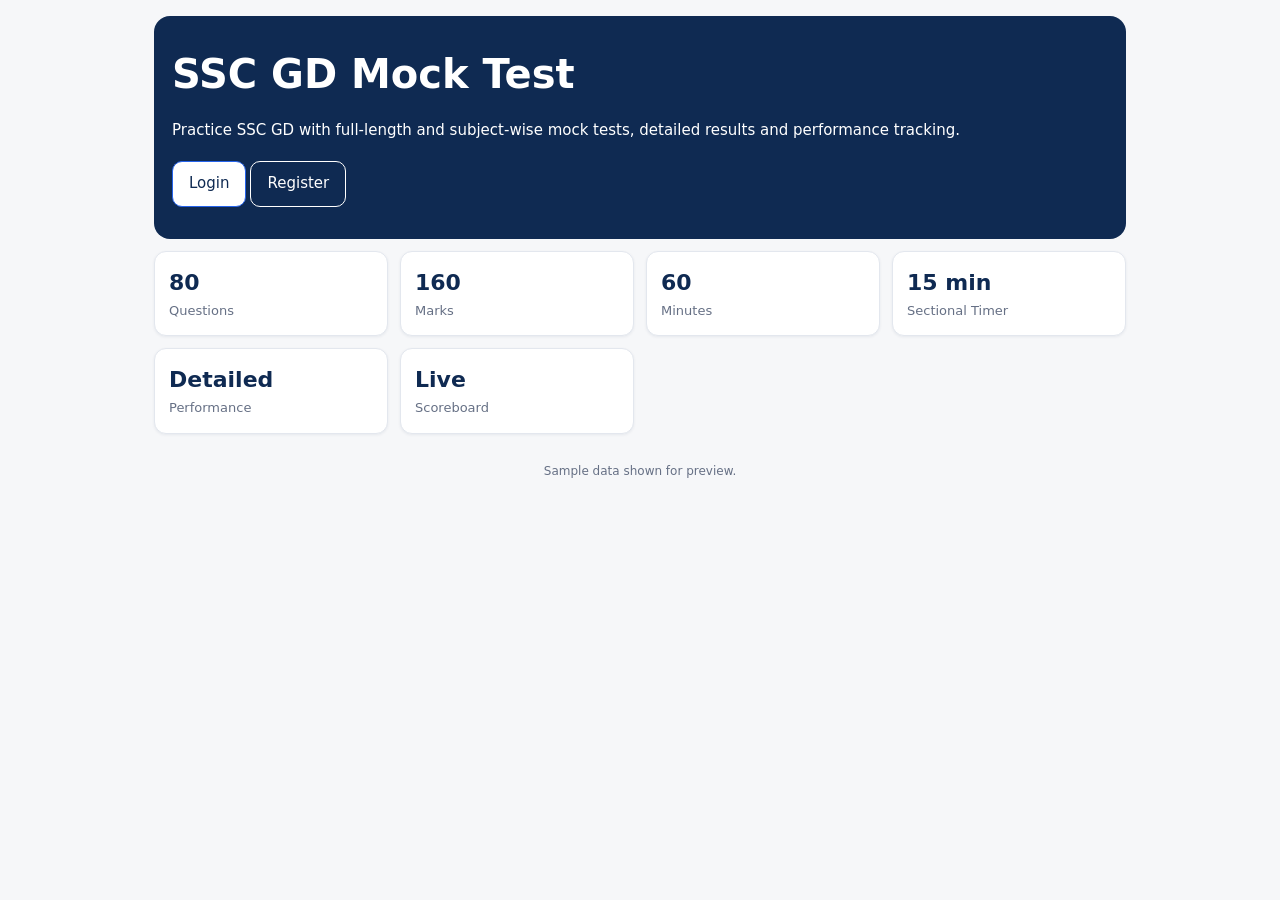
<file: index.html>
<!doctype html><html lang="en"><head><meta charset="utf-8"><meta name="viewport" content="width=device-width,initial-scale=1,viewport-fit=cover"><title>SSC GD Mock Test</title><link rel="stylesheet" href="css/style.css"></head><body><main>
<section id="s-home"><div class="hero"><h1>SSC GD Mock Test</h1><p>Practice SSC GD with full-length and subject-wise mock tests, detailed results and performance tracking.</p><button class="btn" data-go="login">Login</button><button class="btn out" data-go="register">Register</button></div>
<div class="grid"><div class="stat"><b>80</b><span>Questions</span></div><div class="stat"><b>160</b><span>Marks</span></div><div class="stat"><b>60</b><span>Minutes</span></div><div class="stat"><b>15 min</b><span>Sectional Timer</span></div><div class="stat"><b>Detailed</b><span>Performance</span></div><div class="stat"><b>Live</b><span>Scoreboard</span></div></div></section>
<section id="s-login" hidden><div class="form card"><h2>Login</h2><label class="field">Mobile Number<input id="l-mobile" type="tel" autocomplete="off"></label><label class="field">Password<input id="l-pass" type="password" autocomplete="off"></label><button id="l-btn" class="btn" style="width:100%">Login</button><button class="btn out" style="width:100%" data-go="register">Create Account</button></div></section>
<section id="s-register" hidden><div class="form card"><h2>Register</h2><label class="field">Full Name<input id="r-name" type="text" autocomplete="off"></label><label class="field">Mobile Number<input id="r-mobile" type="tel" autocomplete="off"></label><label class="field">Email (optional)<input id="r-email" type="email" autocomplete="off"></label><label class="field">Password<input id="r-pass" type="password" autocomplete="off"></label><label class="field">Confirm Password<input id="r-pass2" type="password" autocomplete="off"></label><label class="field">Referral Code (optional)<input id="r-ref" type="text" autocomplete="off"></label><button id="r-btn" class="btn" style="width:100%">Create Account</button><button class="btn out" style="width:100%" data-go="login">Back to Login</button></div></section>
<section id="s-dashboard" hidden></section><section id="s-full-tests" hidden></section><section id="s-subject-tests" hidden></section><section id="s-active-test" hidden></section><section id="s-result" hidden></section><section id="s-review" hidden></section><section id="s-performance" hidden></section><section id="s-scoreboard" hidden></section><section id="s-profile" hidden></section><section id="s-premium" hidden></section></main>
<nav class="bottom" aria-label="Main"><button data-nav="dashboard"><span aria-hidden="true">🏠</span>Home</button><button data-nav="tests"><span aria-hidden="true">📝</span>Tests</button><button data-nav="performance"><span aria-hidden="true">📊</span>Performance</button><button data-nav="scoreboard"><span aria-hidden="true">🏆</span>Scoreboard</button><button data-nav="profile"><span aria-hidden="true">👤</span>Profile</button></nav>
<div id="modal" hidden></div><div id="toast" hidden role="status"></div><script src="js/config.js"></script><script src="js/supabase.js"></script><script src="js/auth.js"></script><script src="js/test-engine.js"></script><script src="js/app.js"></script></body></html>
</file>
<file: css/style.css>
:root{--navy:#0f2a52;--blue:#2563eb;--ok:#16a34a;--warn:#d97706;--bad:#dc2626;--pur:#7c3aed;--bg:#f6f7f9;--tx:#1f2430;--mu:#667085;--bd:#e3e7ee}
*{box-sizing:border-box}html{-webkit-text-size-adjust:100%}body{margin:0;background:var(--bg);color:var(--tx);font:15px/1.5 Inter,system-ui,-apple-system,BlinkMacSystemFont,"Segoe UI",sans-serif;overflow-x:hidden}
h2{font-size:clamp(22px,5vw,28px);margin:.2em 0 .5em;color:var(--navy)}h3{font-size:clamp(17px,4vw,20px);margin:.8em 0 .4em}.muted,small{color:var(--mu)}
main{max-width:1000px;margin:0 auto;padding:16px 14px}body.in main{padding-bottom:90px}[hidden]{display:none!important}
.grid{display:grid;grid-template-columns:repeat(auto-fill,minmax(min(100%,230px),1fr));gap:12px;margin:12px 0}
.card,.stat,.mbox{background:#fff;border:1px solid var(--bd);border-radius:12px;padding:14px;box-shadow:0 1px 3px rgba(15,42,82,.07);overflow-wrap:anywhere}
.stat b{display:block;font-size:22px;color:var(--navy)}.stat span{color:var(--mu);font-size:13px}
button,.btn{font:inherit;cursor:pointer;min-height:46px;padding:10px 16px;border-radius:10px;border:1px solid var(--blue);background:var(--blue);color:#fff;display:inline-flex;align-items:center;justify-content:center;text-decoration:none;margin:4px 4px 4px 0;max-width:100%}
button:disabled{opacity:.5;cursor:not-allowed}.out{background:#fff;color:var(--blue)}.gold{background:var(--warn);border-color:var(--warn)}.danger{background:var(--bad);border-color:var(--bad)}.rvb{background:var(--pur);border-color:var(--pur)}
button:focus-visible,input:focus-visible,select:focus-visible,summary:focus-visible{outline:3px solid #93b4f5;outline-offset:2px}
.cta .card{font-size:17px;font-weight:600;color:var(--navy);text-align:left;cursor:pointer;min-height:64px;justify-content:flex-start}
.hero{background:var(--navy);color:#fff;border-radius:16px;padding:28px 18px}.hero h1{margin:0 0 8px;font-size:clamp(26px,7vw,40px)}.hero .btn{background:#fff;color:var(--navy)}.hero .out{background:transparent;color:#fff;border-color:#fff}
.field{display:block;margin:10px 0}.field input,.search,#rc,#rv,select{width:100%;min-height:46px;padding:10px 12px;border:1px solid var(--bd);border-radius:10px;font:inherit;background:#fff}
.form{max-width:440px;margin:auto}
nav.bottom{display:none;position:fixed;left:0;right:0;bottom:0;background:#fff;border-top:1px solid var(--bd);padding:4px 4px calc(4px + env(safe-area-inset-bottom));z-index:20}
body.in nav.bottom{display:flex}nav.bottom button{flex:1;margin:0;background:none;border:0;color:var(--mu);flex-direction:column;font-size:12px;min-height:50px;padding:4px}nav.bottom .on{color:var(--blue);font-weight:700}
@media(min-width:800px){body.in main{padding-bottom:20px;margin-left:200px}body.in nav.bottom{top:0;right:auto;bottom:auto;width:180px;flex-direction:column;border-right:1px solid var(--bd);border-top:0;padding-top:20px}}
.thead{position:sticky;top:0;z-index:10;background:var(--navy);color:#fff;display:flex;justify-content:space-between;align-items:center;gap:8px;padding:8px 12px;border-radius:10px}.timer{font:700 22px ui-monospace,monospace}
.pal{background:#fff;border:1px solid var(--bd);border-radius:10px;padding:8px;margin:10px 0}.legend{display:flex;flex-wrap:wrap;gap:4px 12px;font-size:12px;margin:6px 0}.d{display:inline-block;width:12px;height:12px;border-radius:50%;border:1px solid #999;margin-right:4px;background:#fff}
.palette{display:grid;grid-template-columns:repeat(auto-fill,minmax(46px,1fr));gap:6px;max-height:180px;overflow-y:auto}.pb{margin:0;padding:0;min-height:44px;background:#fff;color:var(--tx);border:1px solid #bbb}
.at{background:var(--ok)!important;color:#fff!important}.sk{background:var(--bad)!important;color:#fff!important}.rv{background:var(--pur)!important;color:#fff!important}.pb.cur{outline:3px solid var(--navy);outline-offset:1px}.d.at,.d.sk,.d.rv{border:0}
.qpanel{overflow-x:hidden}.qtext{font-size:clamp(16px,4vw,18px);white-space:pre-wrap;overflow-wrap:anywhere;margin:8px 0 12px}.qpanel img,.card img{max-width:100%;height:auto}
.opt{width:100%;min-height:48px;padding:12px 14px;text-align:left;white-space:normal;overflow-wrap:anywhere;background:#fff;color:var(--tx);border:1.5px solid var(--bd);justify-content:flex-start;margin:6px 0;font-size:clamp(15px,3.8vw,17px)}
.opt.on{border-color:var(--blue);background:#eaf1ff}.ro{display:block}.ro.ok{background:#e7f6ec;border-color:var(--ok)}.ro.bad{background:#fdeaea;border-color:var(--bad)}
.actions{display:grid;grid-template-columns:1fr 1fr;gap:8px;margin:12px 0}.actions .btn,.actions button{width:100%;margin:0}.actions.col{grid-template-columns:1fr}.sub{width:100%;margin-top:18px}
#modal{position:fixed;inset:0;background:rgba(15,42,82,.55);display:flex;align-items:center;justify-content:center;z-index:50}.mbox{width:calc(100% - 24px);max-width:420px;max-height:90vh;overflow-y:auto}
#toast{position:fixed;left:12px;right:12px;bottom:calc(80px + env(safe-area-inset-bottom));background:var(--tx);color:#fff;padding:12px;border-radius:10px;z-index:60;text-align:center}
.bar{height:10px;background:#e8ecf3;border-radius:9px;margin:8px 0;overflow:hidden}.bar i{display:block;height:100%;background:var(--ok)}
.table-wrapper{overflow-x:auto;width:100%}table{border-collapse:collapse;width:100%;background:#fff;font-size:14px}th,td{padding:8px;border-bottom:1px solid var(--bd);text-align:left;white-space:nowrap}.acts button{min-height:36px;padding:4px 8px;font-size:13px}
.adm{display:flex}.side{width:220px;background:var(--navy);min-height:100vh;padding:14px;flex-shrink:0}.side button{display:block;width:100%;background:none;border:0;color:#cfd9ee;text-align:left;margin:2px 0}.side .on{background:#1d3f75;color:#fff}.adm main{flex:1;min-width:0;max-width:none}#burger{display:none}
@media(max-width:800px){.side{position:fixed;left:-240px;top:0;bottom:0;z-index:40;transition:left .2s}.side.open{left:0}#burger{display:inline-flex}}
</file>
